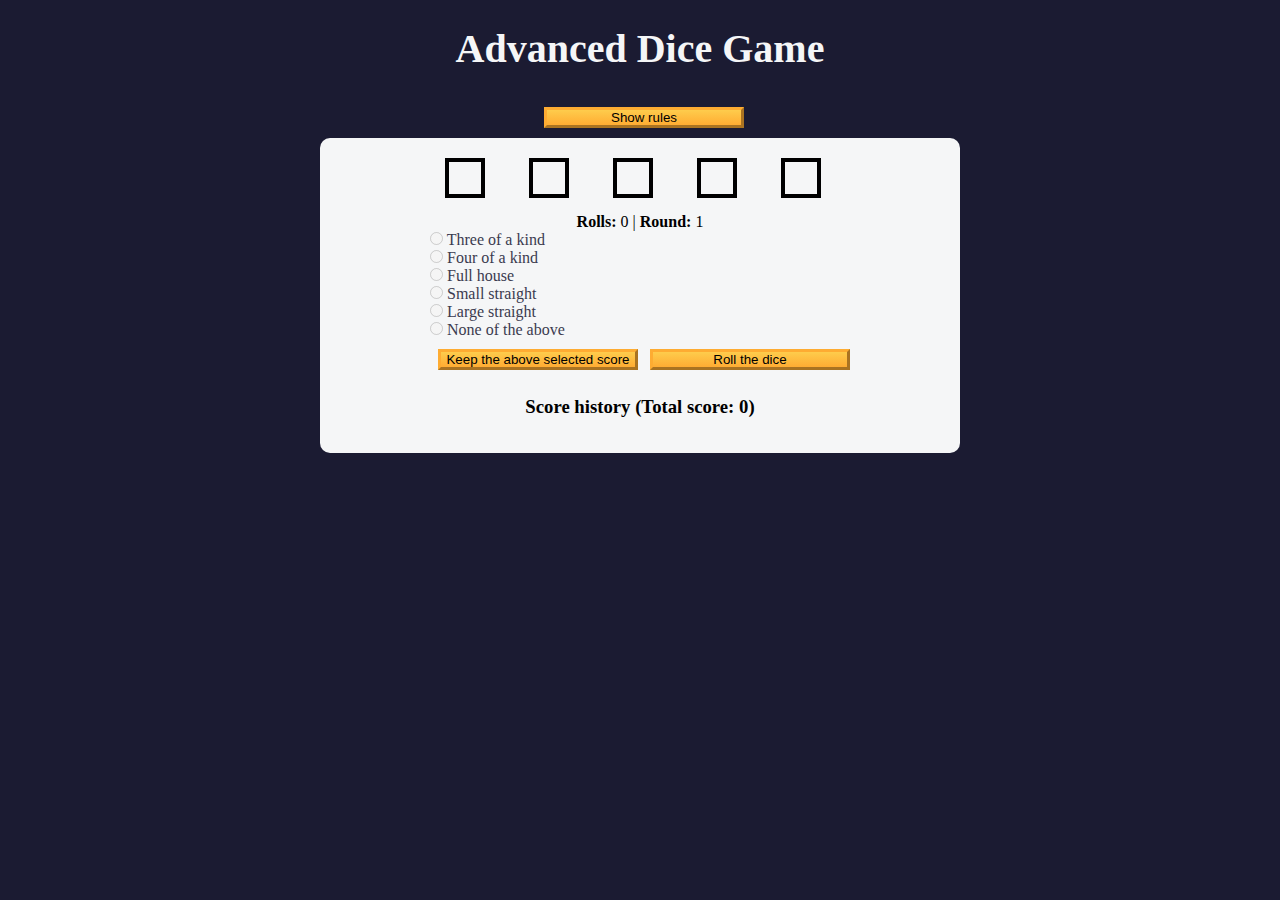
<file: algorithmic-thinking-by-building-a-dice-game/index.html>
<!DOCTYPE html>
<html lang="en">

<head>
  <meta charset="utf-8" />
  <meta name="viewport" content="width=device-width, initial-scale=1.0" />
  <title>Advanced Dice Game</title>
  <link rel="stylesheet" href="styles.css" />
</head>

<body>
  <header>
    <h1>Advanced Dice Game</h1>
    <button class="btn" id="rules-btn" type="button">Show rules</button>
    <div class="rules-container">
      <h2>Rules</h2>
      <ul>
        <li>There are total of six rounds</li>
        <li>You can only roll the dice three times per round</li>
        <li>To start the game, roll the dice</li>
        <li>
          Then, choose from one of the selected scores or roll the dice again
        </li>
        <li>
          If you choose a selected score, then you will move to the next round
        </li>
        <li>
          If you decline to choose a selected score, then you can roll the
          dice again two more times
        </li>
      </ul>
      <h2 class="points">Points</h2>
      <ul>
        <li>Three of a kind: Sum of all five dice</li>
        <li>Four of a kind: Sum of all five dice</li>
        <li>Full house: Three of a kind and a pair - 25 points</li>
        <li>
          Small straight: Four of the dice have consecutive values - 30 points
        </li>
        <li>
          Large straight: All five dice have consecutive values - 40 points
        </li>
      </ul>
    </div>
  </header>

  <main>
    <form id="game">
      <div id="dice">
        <div class="die"></div>
        <div class="die"></div>
        <div class="die"></div>
        <div class="die"></div>
        <div class="die"></div>
      </div>

      <p class="rounds-text">
        <strong>Rolls:</strong> <span id="current-round-rolls">0</span> |
        <strong>Round:</strong> <span id="current-round">1</span>
      </p>

      <div id="score-options">
        <div>
          <input type="radio" name="score-options" id="three-of-a-kind" value="three-of-a-kind" disabled />
          <label for="three-of-a-kind">Three of a kind<span></span></label>
        </div>
        <div>
          <input type="radio" name="score-options" id="four-of-a-kind" value="four-of-a-kind" disabled />
          <label for="four-of-a-kind">Four of a kind<span></span></label>
        </div>
        <div>
          <input type="radio" name="score-options" id="full-house" value="full-house" disabled />
          <label for="full-house">Full house<span></span></label>
        </div>
        <div>
          <input type="radio" name="score-options" id="small-straight" value="small-straight" disabled />
          <label for="small-straight">Small straight<span></span></label>
        </div>
        <div>
          <input type="radio" name="score-options" id="large-straight" value="large-straight" disabled />
          <label for="large-straight">Large straight<span></span></label>
        </div>

        <div>
          <input type="radio" name="score-options" id="none" value="none" disabled />
          <label for="none">None of the above<span></span></label>
        </div>
      </div>

      <button class="btn" id="keep-score-btn" type="button">
        Keep the above selected score
      </button>
      <button class="btn" id="roll-dice-btn" type="button">
        Roll the dice
      </button>
    </form>

    <div id="scores">
      <h3>Score history (Total score: <span id="total-score">0</span>)</h3>
      <ol id="score-history"></ol>
    </div>
  </main>
  <script src="./script.js"></script>
</body>

</html>
</file>
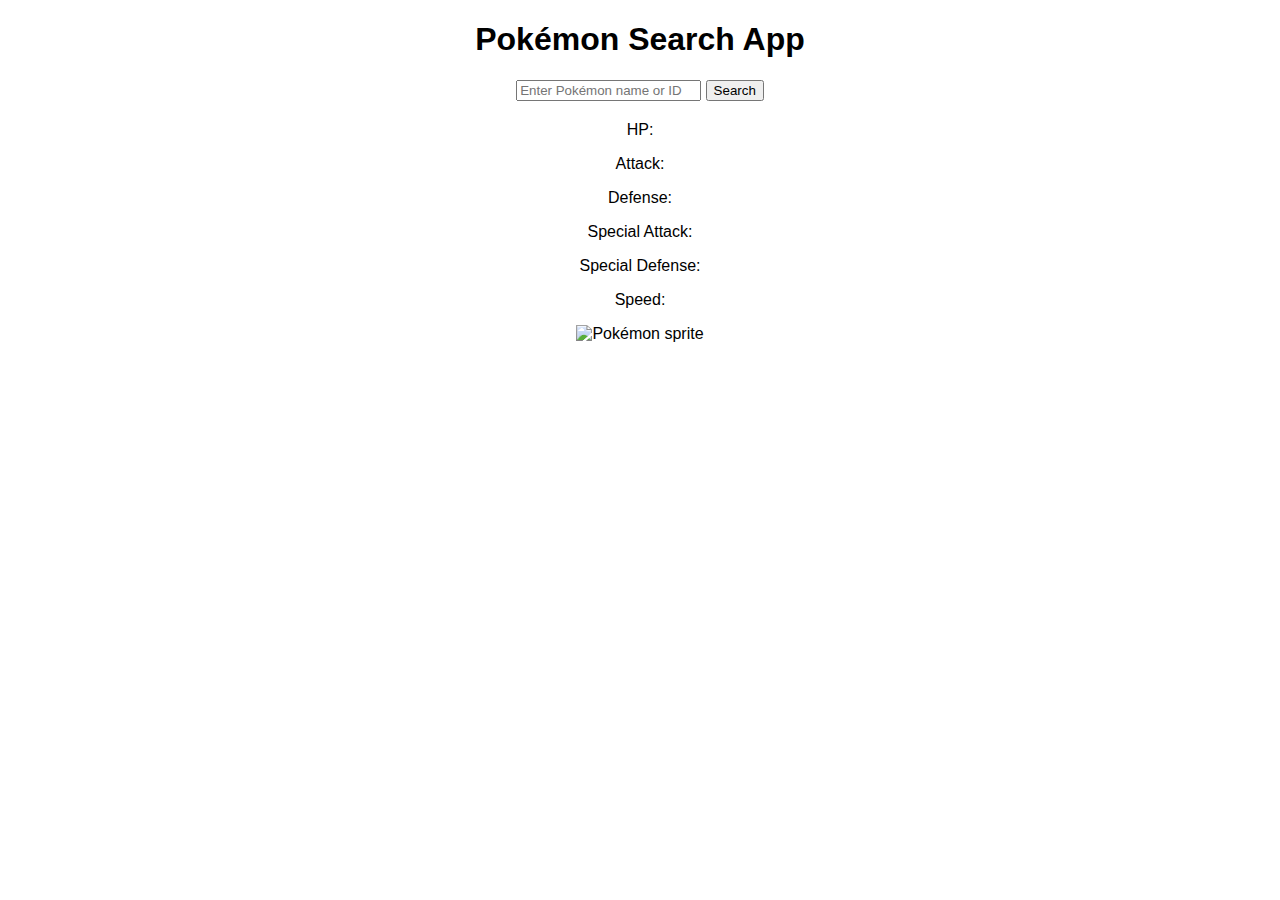
<file: build-a-pokemon-search-app/index.html>
<!DOCTYPE html>
<html lang="en">
<head>
  <meta charset="UTF-8">
  <meta name="viewport" content="width=device-width, initial-scale=1.0">
  <title>Pokémon Search App</title>
  <link rel="stylesheet" href="./styles.css">
</head>
<body>
  <h1>Pokémon Search App</h1>
  <input type="text" id="search-input" placeholder="Enter Pokémon name or ID" required />
  <button id="search-button">Search</button>
  <div id="pokemon-details">
    <h2 id="pokemon-name"></h2>
    <p id="pokemon-id"></p>
    <p id="weight"></p>
    <p id="height"></p>
    <div id="types"></div>
    <p>HP: <span id="hp"></span></p>
    <p>Attack: <span id="attack"></span></p>
    <p>Defense: <span id="defense"></span></p>
    <p>Special Attack: <span id="special-attack"></span></p>
    <p>Special Defense: <span id="special-defense"></span></p>
    <p>Speed: <span id="speed"></span></p>
    <img id="sprite" alt="Pokémon sprite" />
  </div>
  <script src="script.js"></script>
</body>
</html>
</file>
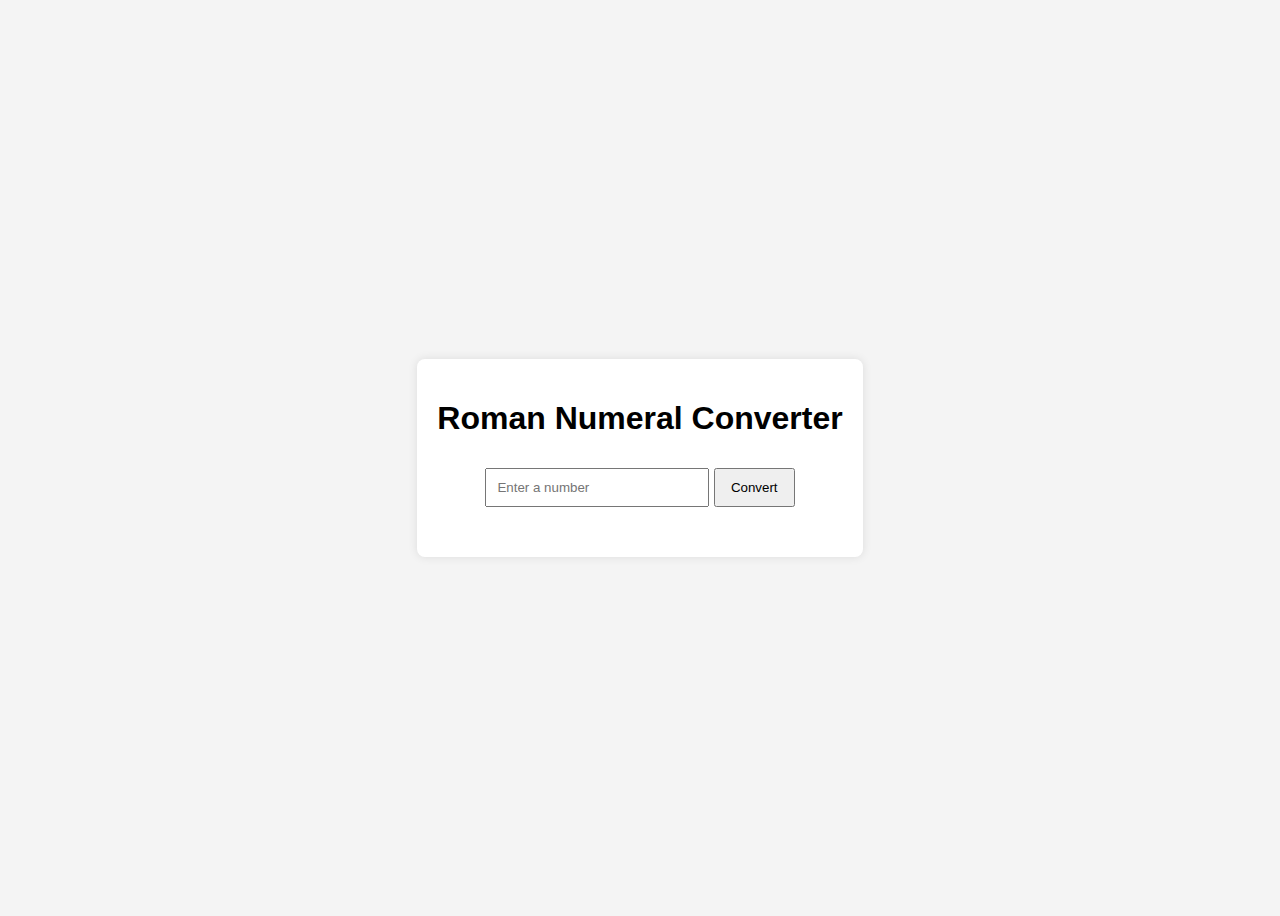
<file: build-a-roman-numeral-converter/index.html>
<!DOCTYPE html>
<html lang="en">
<head>
    <meta charset="UTF-8">
    <meta name="viewport" content="width=device-width, initial-scale=1.0">
    <title>Roman Numeral Converter</title>
    <link rel="stylesheet" href="styles.css">
</head>
<body>
    <div class="container">
        <h1>Roman Numeral Converter</h1>
        <input type="number" id="number" placeholder="Enter a number" />
        <button id="convert-btn">Convert</button>
        <div id="output"></div>
    </div>
    <script src="script.js"></script>
</body>
</html>
</file>
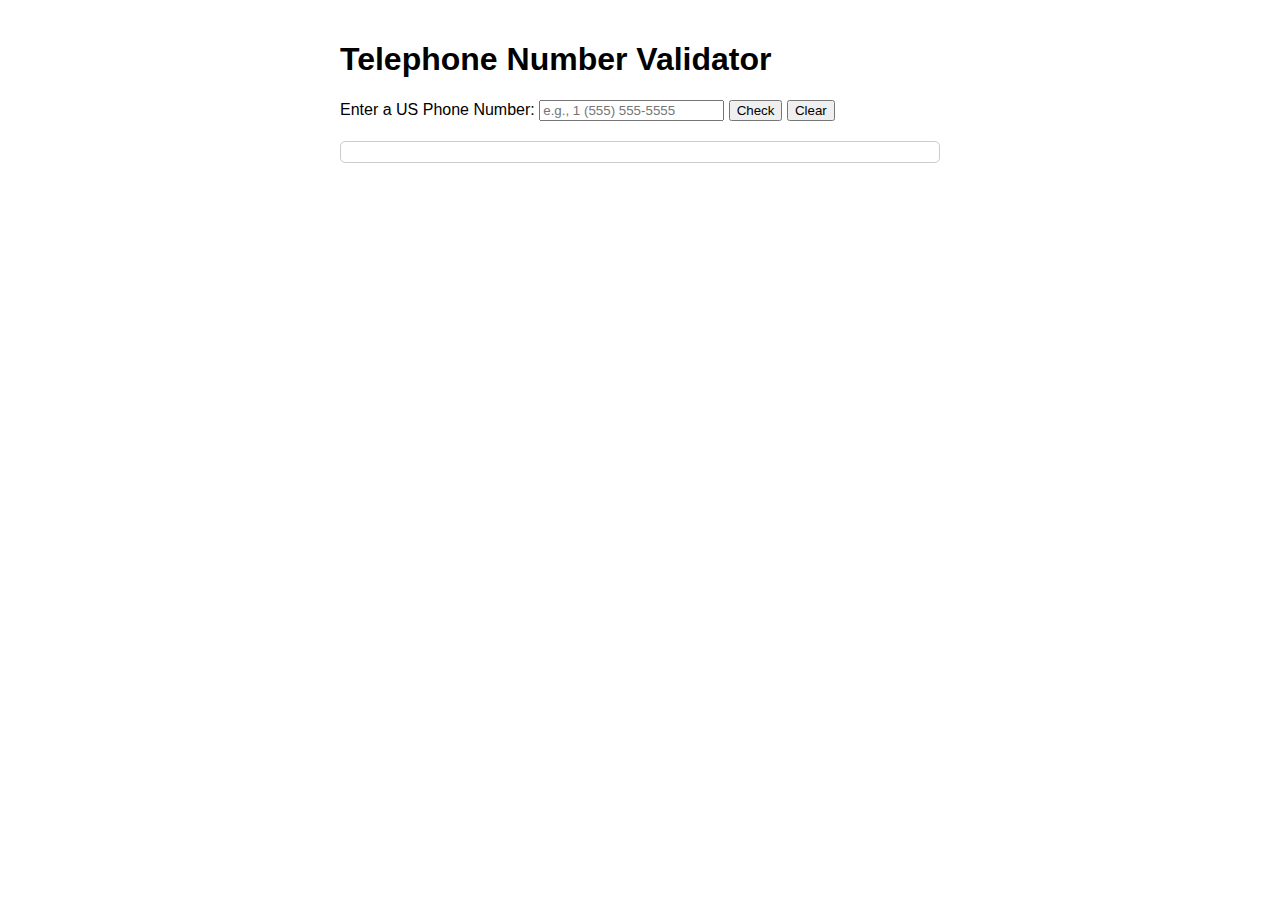
<file: build-a-telephone-number-validator/index.html>
<!DOCTYPE html>
<html lang="en">
<head>
    <meta charset="UTF-8">
    <meta name="viewport" content="width=device-width, initial-scale=1.0">
    <title>Telephone Number Validator</title>
    <link rel="stylesheet" href="./styles.css">
</head>
<body>
    <h1>Telephone Number Validator</h1>
    <label for="user-input">Enter a US Phone Number:</label>
    <input type="text" id="user-input" placeholder="e.g., 1 (555) 555-5555">
    <button id="check-btn">Check</button>
    <button id="clear-btn">Clear</button>
    <div id="results-div"></div>
    <script src="script.js"></script>
</body>
</html>
</file>
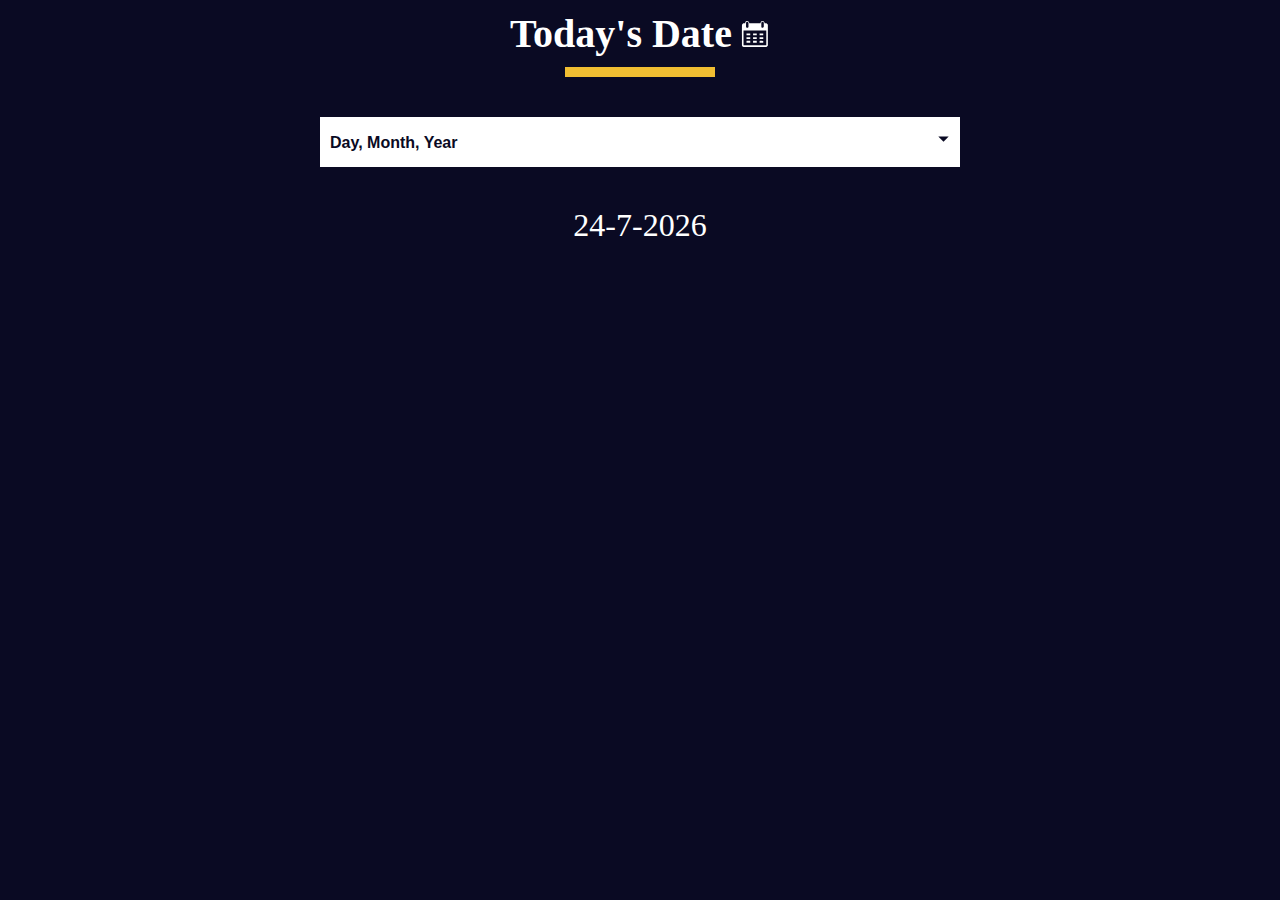
<file: building-a-date-formatter/index.html>
<!DOCTYPE html>
<html lang="en">
  <head>
    <meta charset="UTF-8" />
    <meta http-equiv="X-UA-Compatible" content="IE=edge" />
    <meta name="viewport" content="width=device-width, initial-scale=1.0" />
    <title>Learn the Date Object by Building a Date Formatter</title>
    <link rel="stylesheet" href="./styles.css" />
  </head>
  <body>
    <main>
      <div class="title-container">
        <h1 class="title">Today's Date</h1>

        <svg
          class="date-svg"
          xmlns="http://www.w3.org/2000/svg"
          version="1.0"
          width="512.000000pt"
          height="512.000000pt"
          viewBox="0 0 512.000000 512.000000"
          preserveAspectRatio="xMidYMid meet"
        >
          <g
            transform="translate(0.000000,512.000000) scale(0.100000,-0.100000)"
            fill="#fff"
            stroke="none"
          >
            <path
              d="M1145 4777 c-71 -24 -120 -54 -164 -102 -59 -64 -83 -124 -89 -216 l-4 -77 -147 -3 c-142 -4 -149 -5 -213 -37 -81 -40 -149 -111 -177 -188 -21 -54 -21 -64 -21 -1789 0 -1725 0 -1735 21 -1789 28 -77 96 -148 177 -188 l67 -33 1950 0 1950 0 67 33 c74 36 133 96 170 170 l23 47 0 1760 0 1760 -23 47 c-37 74 -96 134 -169 170 -63 31 -71 32 -213 36 l-148 4 -4 77 c-8 133 -82 242 -200 297 -54 25 -75 29 -148 29 -94 -1 -151 -20 -220 -75 -75 -59 -130 -181 -130 -287 l0 -43 -954 0 -954 0 -7 74 c-12 137 -89 251 -201 303 -66 30 -179 39 -239 20z m209 -164 c23 -16 52 -49 66 -73 l25 -45 0 -365 0 -365 -28 -47 c-30 -52 -88 -92 -149 -103 -54 -10 -137 17 -175 57 -65 69 -64 60 -61 471 l3 373 27 41 c17 26 45 50 80 68 71 35 151 31 212 -12z m2594 11 c41 -20 59 -37 82 -78 l30 -51 0 -360 c0 -329 -2 -364 -19 -401 -36 -79 -137 -133 -222 -119 -57 10 -125 58 -151 107 -23 42 -23 50 -26 388 -3 377 -1 403 51 465 62 76 162 95 255 49z m537 -2717 l0 -1239 -24 -19 c-23 -19 -67 -19 -1916 -19 -1849 0 -1893 0 -1916 19 l-24 19 -3 1241 -2 1241 1942 -2 1943 -3 0 -1238z"
            />
            <path
              d="M1112 2493 l3 -158 318 -3 317 -2 0 160 0 160 -320 0 -321 0 3 -157z"
            />
            <path
              d="M2230 2490 l0 -160 315 0 315 0 0 160 0 160 -315 0 -315 0 0 -160z"
            />
            <path
              d="M3342 2493 l3 -158 310 0 310 0 3 158 3 157 -316 0 -316 0 3 -157z"
            />
            <path
              d="M1110 1855 l0 -155 320 0 320 0 0 155 0 155 -320 0 -320 0 0 -155z"
            />
            <path
              d="M2230 1855 l0 -155 315 0 315 0 0 155 0 155 -315 0 -315 0 0 -155z"
            />
            <path
              d="M3340 1855 l0 -155 315 0 315 0 0 155 0 155 -315 0 -315 0 0 -155z"
            />
            <path
              d="M1117 1383 c-4 -3 -7 -78 -7 -165 l0 -158 320 0 320 0 0 165 0 165 -313 0 c-173 0 -317 -3 -320 -7z"
            />
            <path
              d="M2230 1225 l0 -165 315 0 315 0 0 165 0 165 -315 0 -315 0 0 -165z"
            />
            <path
              d="M3347 1383 c-4 -3 -7 -78 -7 -165 l0 -158 315 0 315 0 -2 163 -3 162 -306 3 c-168 1 -308 -1 -312 -5z"
            />
          </g>
        </svg>
      </div>
      <div class="divider"></div>

      <div class="dropdown-container">
        <select name="date-options" id="date-options">
          <option value="dd-mm-yyyy">Day, Month, Year</option>
          <option value="yyyy-mm-dd">Year, Month, Day</option>
          <option value="mm-dd-yyyy-h-mm">
            Month, Day, Year, Hours, Minutes
          </option>
        </select>
        <div class="select-icon">
          <svg
            class="icon"
            xmlns="http://www.w3.org/2000/svg"
            width="25"
            height="35"
            viewBox="0 0 24 24"
          >
            <rect x="0" fill="none" width="24" height="24" />

            <g>
              <path d="M7 10l5 5 5-5" />
            </g>
          </svg>
        </div>
      </div>

      <p id="current-date"></p>
    </main>

    <script src="./script.js"></script>
  </body>
</html>
</file>
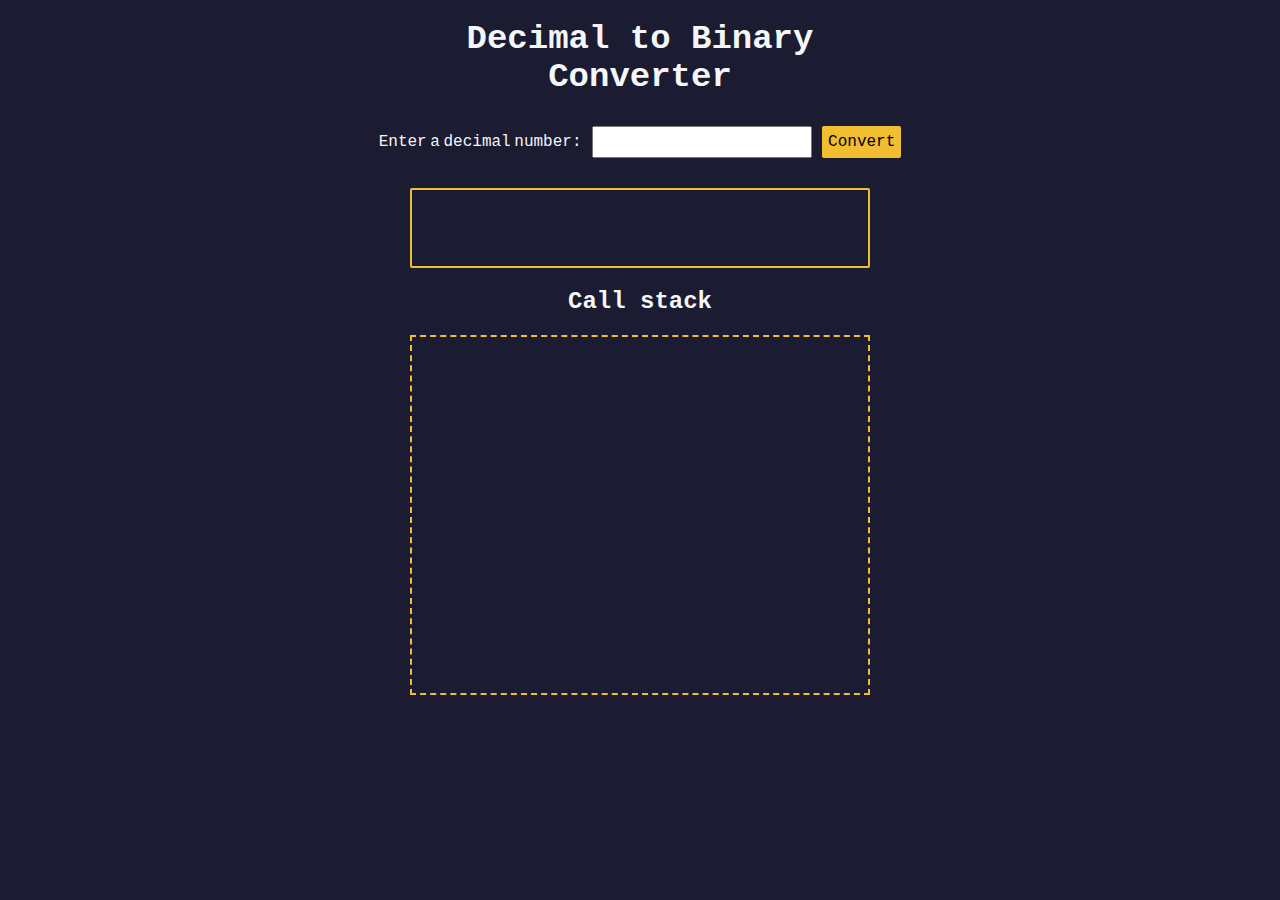
<file: building-a-decimal-to-binary-converter/index.html>
<!DOCTYPE html>
<html lang="en">
  <head>
    <meta charset="UTF-8" />
    <meta http-equiv="X-UA-Compatible" content="IE=edge" />
    <meta name="viewport" content="width=device-width, initial-scale=1.0" />
    <title>Decimal to Binary Converter</title>
    <link rel="stylesheet" href="styles.css" />
  </head>
  <body>
    <h1>
      Decimal to Binary <br />
      Converter
    </h1>
    <section class="input-container">
      <label for="number-input">Enter a decimal number:</label>
      <input
        value=""
        type="number"
        name="decimal number input"
        id="number-input"
        class="number-input"
      />
      <button class="convert-btn" id="convert-btn">Convert</button>
    </section>
    <section class="output-container">
      <output id="result" for="number-input"></output>
      <h2>Call stack</h2>
      <div id="animation-container"></div>
    </section>
    <script src="script.js"></script>
  </body>
</html>
</file>
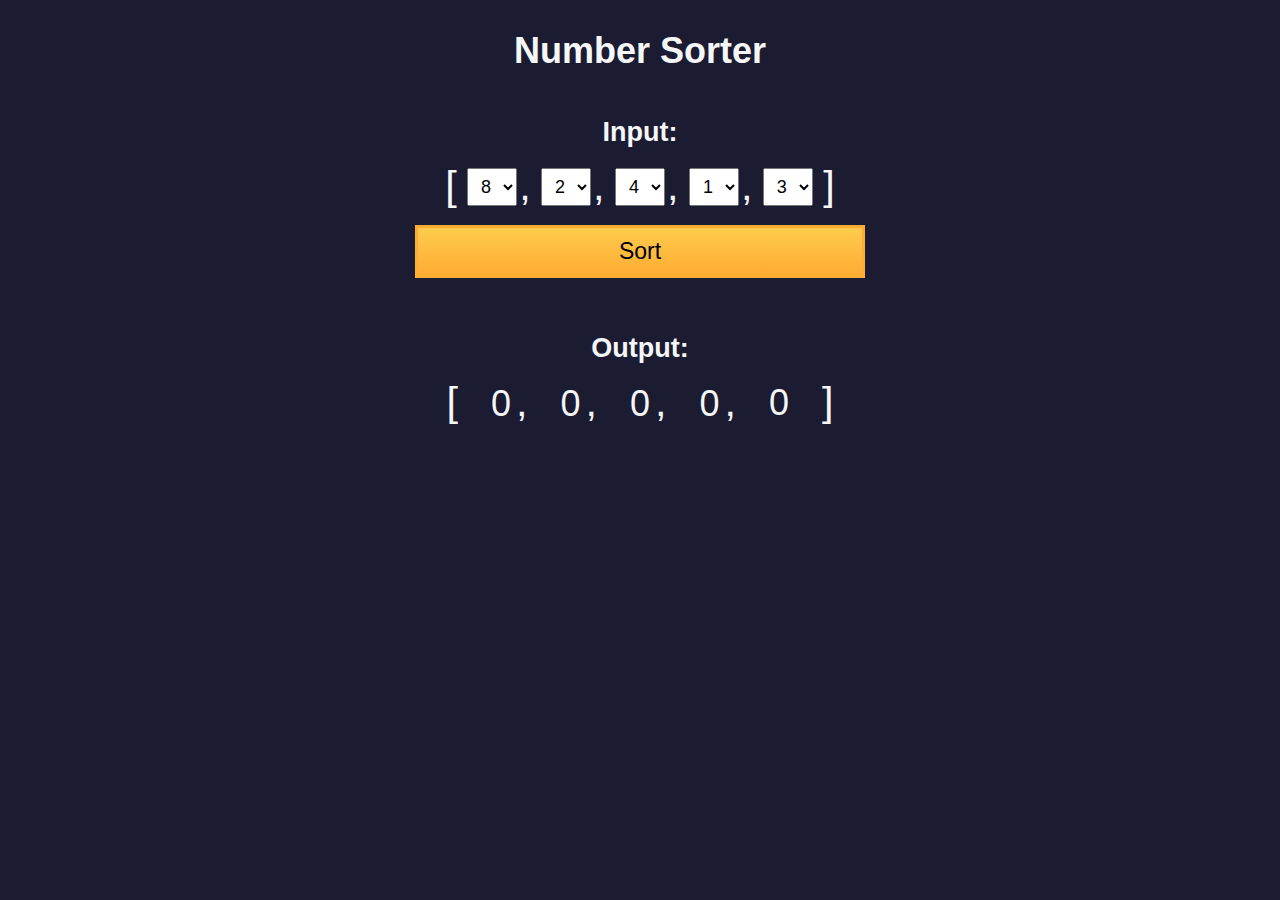
<file: building-a-number-sorter/index.html>
<!DOCTYPE html>
<html>
  <head>
    <meta charset="UTF-8" />
    <meta name="viewport" content="width=device-width, initial-scale=1.0" />
    <link rel="stylesheet" type="text/css" href="./styles.css" />
    <title>Number Sorter</title>
  </head>
  <body>
    <main>
      <h1>Number Sorter</h1>
      <form id="form" class="form">
        <h2>Input:</h2>
        <fieldset>
          <span class="bracket">[</span>
          <div>
            <select
              name="values"
              class="values-dropdown"
              aria-label="first number"
            >
              <option value="0">0</option>
              <option value="1">1</option>
              <option value="2">2</option>
              <option value="3">3</option>
              <option value="4">4</option>
              <option value="5">5</option>
              <option value="6">6</option>
              <option value="7">7</option>
              <option value="8" selected>8</option>
              <option value="9">9</option>
            </select>
            <span class="comma">,</span>
          </div>
          <div>
            <select
              name="values"
              class="values-dropdown"
              aria-label="second number"
            >
              <option value="0">0</option>
              <option value="1">1</option>
              <option value="2" selected>2</option>
              <option value="3">3</option>
              <option value="4">4</option>
              <option value="5">5</option>
              <option value="6">6</option>
              <option value="7">7</option>
              <option value="8">8</option>
              <option value="9">9</option>
            </select>
            <span class="comma">,</span>
          </div>
          <div>
            <select
              name="values"
              class="values-dropdown"
              aria-label="third number"
            >
              <option value="0">0</option>
              <option value="1">1</option>
              <option value="2">2</option>
              <option value="3">3</option>
              <option value="4" selected>4</option>
              <option value="5">5</option>
              <option value="6">6</option>
              <option value="7">7</option>
              <option value="8">8</option>
              <option value="9">9</option>
            </select>
            <span class="comma">,</span>
          </div>
          <div>
            <select
              name="values"
              class="values-dropdown"
              aria-label="fourth number"
            >
              <option value="0">0</option>
              <option value="1" selected>1</option>
              <option value="2">2</option>
              <option value="3">3</option>
              <option value="4">4</option>
              <option value="5">5</option>
              <option value="6">6</option>
              <option value="7">7</option>
              <option value="8">8</option>
              <option value="9">9</option>
            </select>
            <span class="comma">,</span>
          </div>
          <div>
            <select
              name="values"
              class="values-dropdown"
              aria-label="fifth number"
            >
              <option value="0">0</option>
              <option value="1">1</option>
              <option value="2">2</option>
              <option value="3" selected>3</option>
              <option value="4">4</option>
              <option value="5">5</option>
              <option value="6">6</option>
              <option value="7">7</option>
              <option value="8">8</option>
              <option value="9">9</option>
            </select>
          </div>
          <span class="bracket">]</span>
        </fieldset>
        <button id="sort">Sort</button>
      </form>
      <div class="output-container">
        <h2>Output:</h2>
        <div class="output-array">
          <span class="bracket">[</span>
          <div>
            <span class="output-value" id="output-value-0">0</span>
            <span class="comma">,</span>
          </div>
          <div>
            <span class="output-value" id="output-value-1">0</span>
            <span class="comma">,</span>
          </div>
          <div>
            <span class="output-value" id="output-value-2">0</span>
            <span class="comma">,</span>
          </div>
          <div>
            <span class="output-value" id="output-value-3">0</span>
            <span class="comma">,</span>
          </div>
          <div>
            <span class="output-value" id="output-value-4">0</span>
          </div>
            <span class="bracket">]</span>
        </div>
      </div>
    </main>
    <script src="./script.js"></script>
  </body>
</html>
</file>
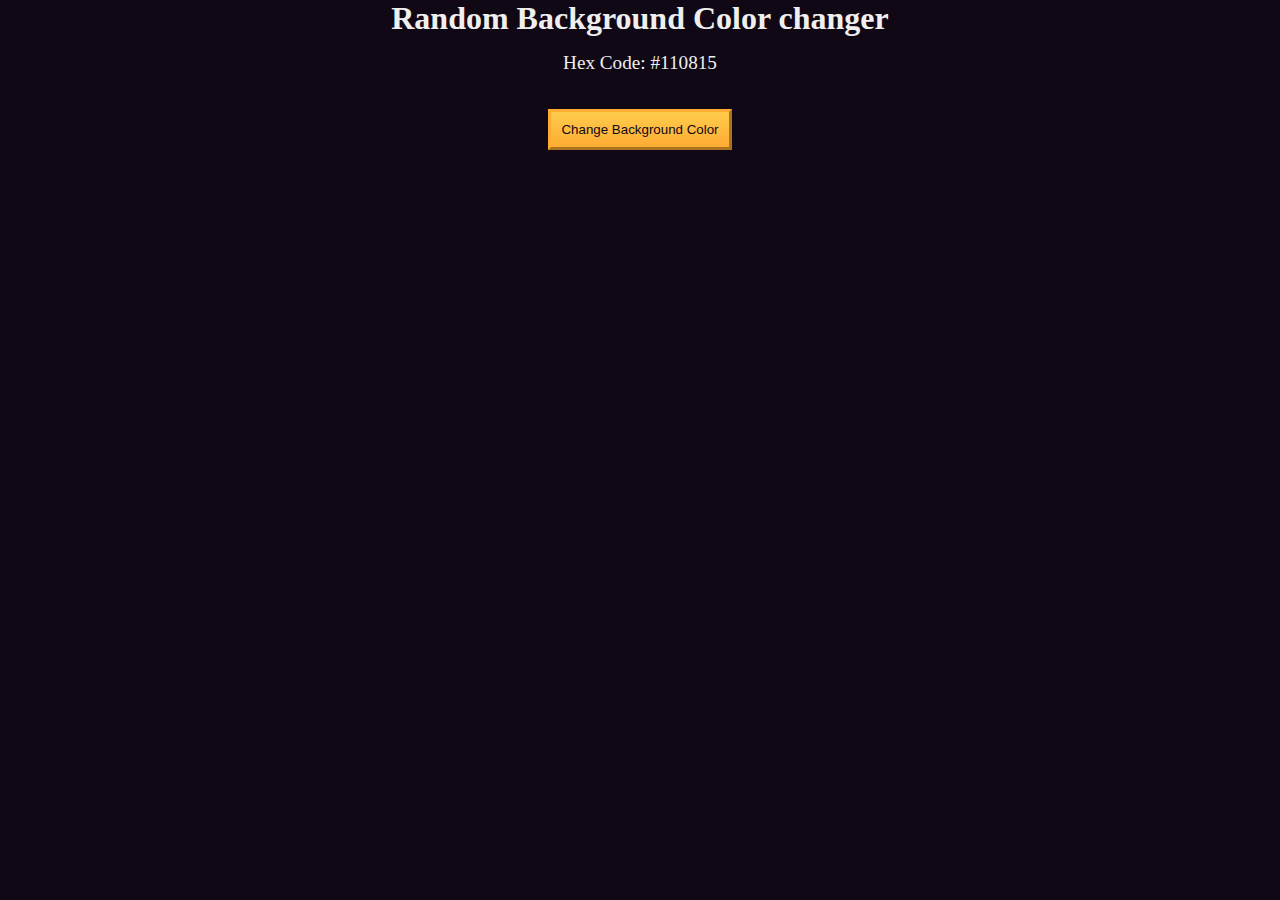
<file: building-a-random-color-changer/index.html>
<!DOCTYPE html>
<html lang="en">
  <head>
    <meta charset="UTF-8" />
    <meta name="viewport" content="width=device-width, initial-scale=1.0" />
    <title>Build a random background color changer</title>
    <link rel="stylesheet" href="./styles.css" />
  </head>
  <body>
    <h1>Random Background Color changer</h1>

    <main>
      <section class="bg-information-container">
        <p>Hex Code: <span id="bg-hex-code">#110815</span></p>
      </section>

      <button class="btn" id="btn">Change Background Color</button>
    </main>
    <script src="./script.js"></script>
  </body>
</html>
</file>
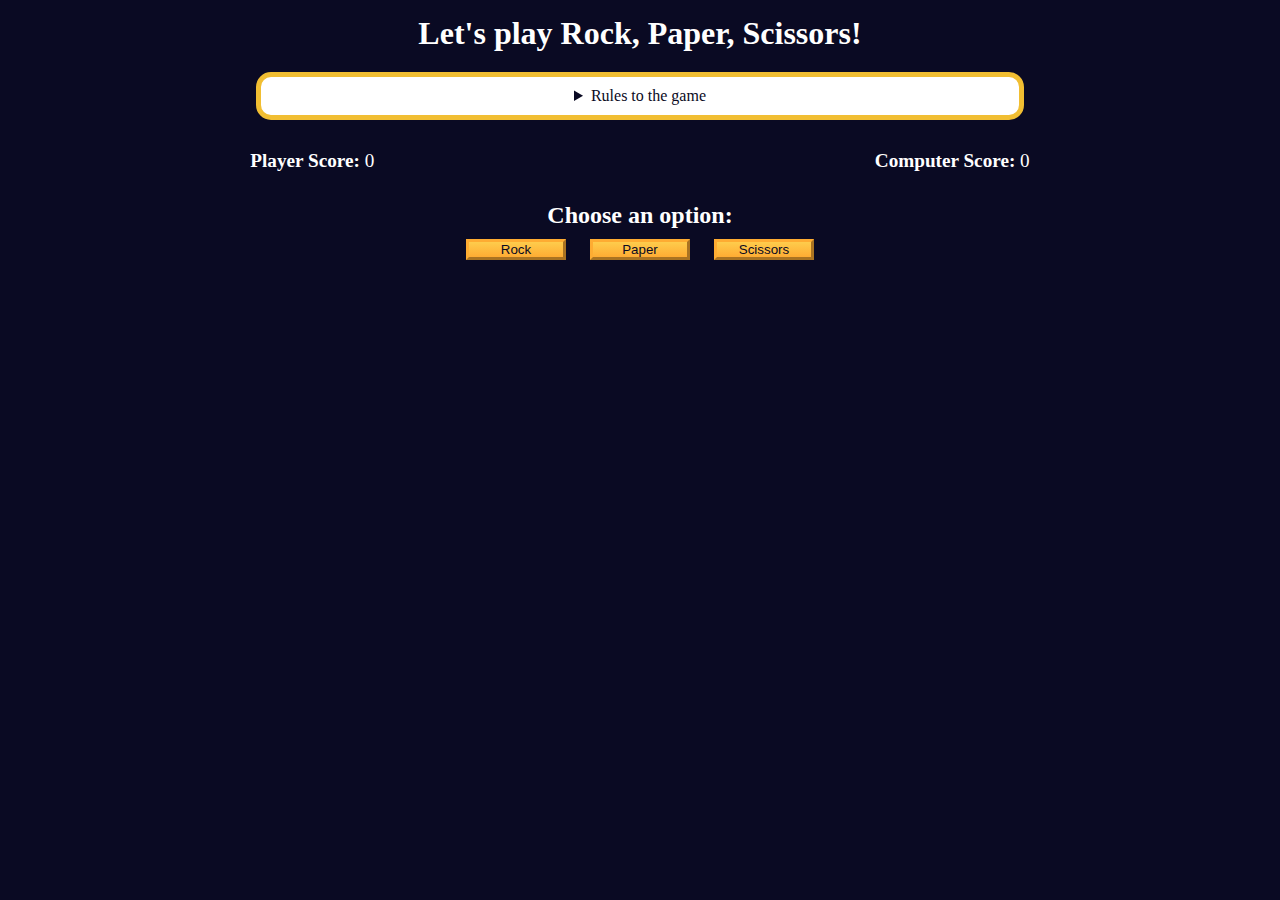
<file: building-a-rock-paper-scissors-game/index.html>
<!DOCTYPE html>
<html lang="en">
  <head>
    <meta charset="UTF-8" />
    <meta name="viewport" content="width=device-width, initial-scale=1.0" />
    <title>Rock, Paper, Scissors game</title>
    <link rel="stylesheet" href="./styles.css" />
  </head>
  <body>
    <h1>Let's play Rock, Paper, Scissors!</h1>
    <main>
      <details class="rules-container">
        <summary>Rules to the game</summary>

        <p>You will be playing against the computer.</p>
        <p>You can choose between Rock, Paper, and Scissors.</p>
        <p>The first one to three points wins.</p>

        <p>Here are the rules to getting a point in the game:</p>
        <ul>
          <li>Rock beats Scissors</li>
          <li>Scissors beats Paper</li>
          <li>Paper beats Rock</li>
        </ul>
        <p>
          If the player and computer choose the same option (Ex. Paper and
          Paper), then no one gets the point.
        </p>
      </details>

      <div class="score-container">
        <strong
          >Player Score: <span class="score" id="player-score">0</span></strong
        >
        <strong
          >Computer Score:
          <span class="score" id="computer-score">0</span></strong
        >
      </div>

      <section class="options-container">
        <h2>Choose an option:</h2>
        <div class="btn-container">
          <button id="rock-btn" class="btn">Rock</button>
          <button id="paper-btn" class="btn">Paper</button>
          <button id="scissors-btn" class="btn">Scissors</button>
        </div>
      </section>

      <div class="results-container">
        <p id="results-msg"></p>
        <p id="winner-msg"></p>
        <button class="btn" id="reset-game-btn">Play again?</button>
      </div>
    </main>
    <script src="./script.js"></script>
  </body>
</html>
</file>
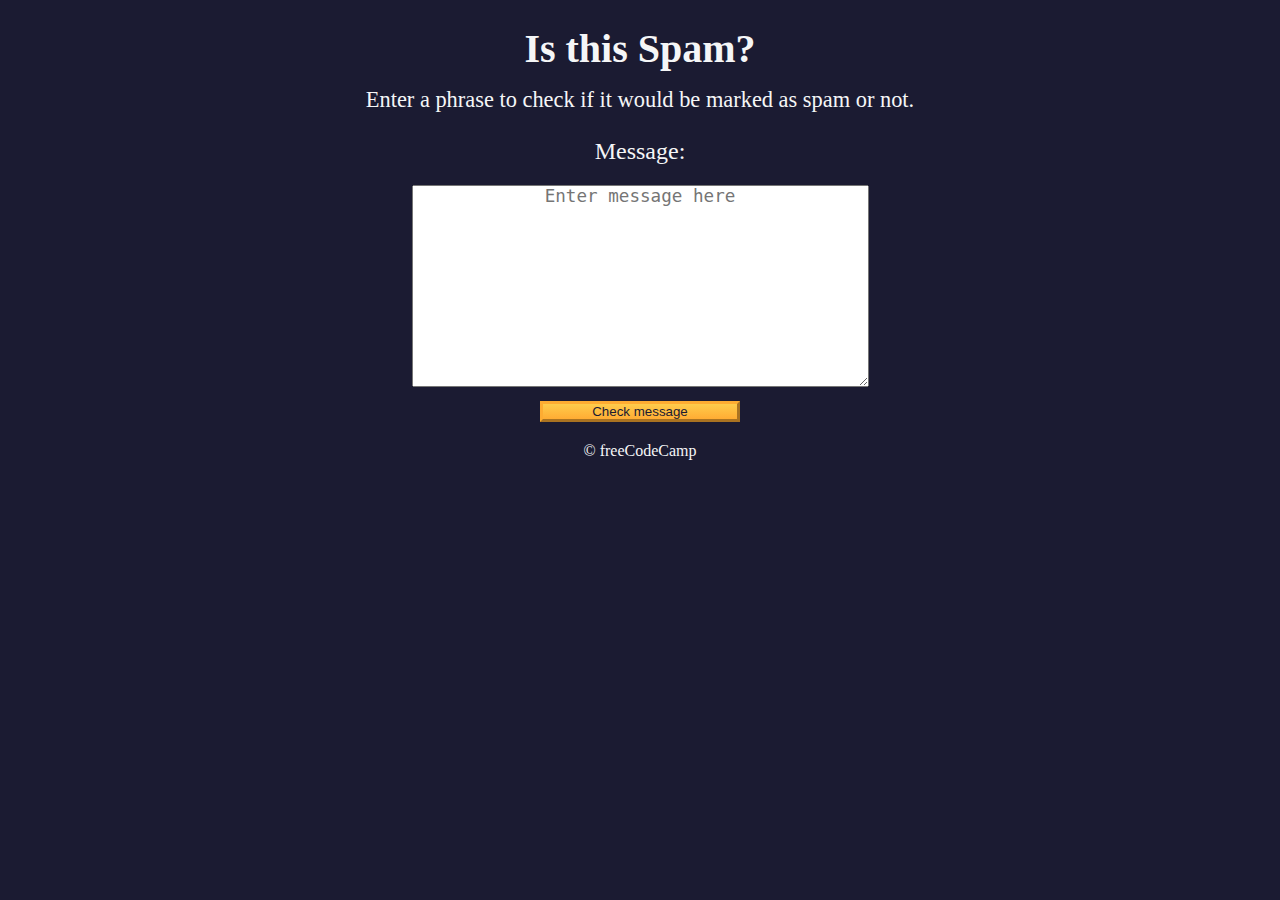
<file: building-a-spam-filter/index.html>
<!DOCTYPE html>
<html lang="en">
  <head>
    <meta charset="UTF-8" />
    <meta name="viewport" content="width=device-width" />
    <title>Learn Regular Expressions by Building a Spam Filter</title>
    <link rel="stylesheet" href="styles.css" />
  </head>

  <body>
    <header class="main-text">
      <h1 class="title">Is this Spam?</h1>
      <p class="description">
        Enter a phrase to check if it would be marked as spam or not.
      </p>
    </header>

    <main>
      <label class="message-label" for="message-input">Message: </label>
      <textarea
        placeholder="Enter message here"
        value=""
        type="text"
        name="message"
        id="message-input"
        rows="10"
        cols="40"
      ></textarea>
      <button class="btn" id="check-message-btn" type="button">
        Check message
      </button>
      <p id="result"></p>
    </main>

    <footer class="footer">&copy; freeCodeCamp</footer>
    <script src="./script.js"></script>
  </body>
</html>
</file>
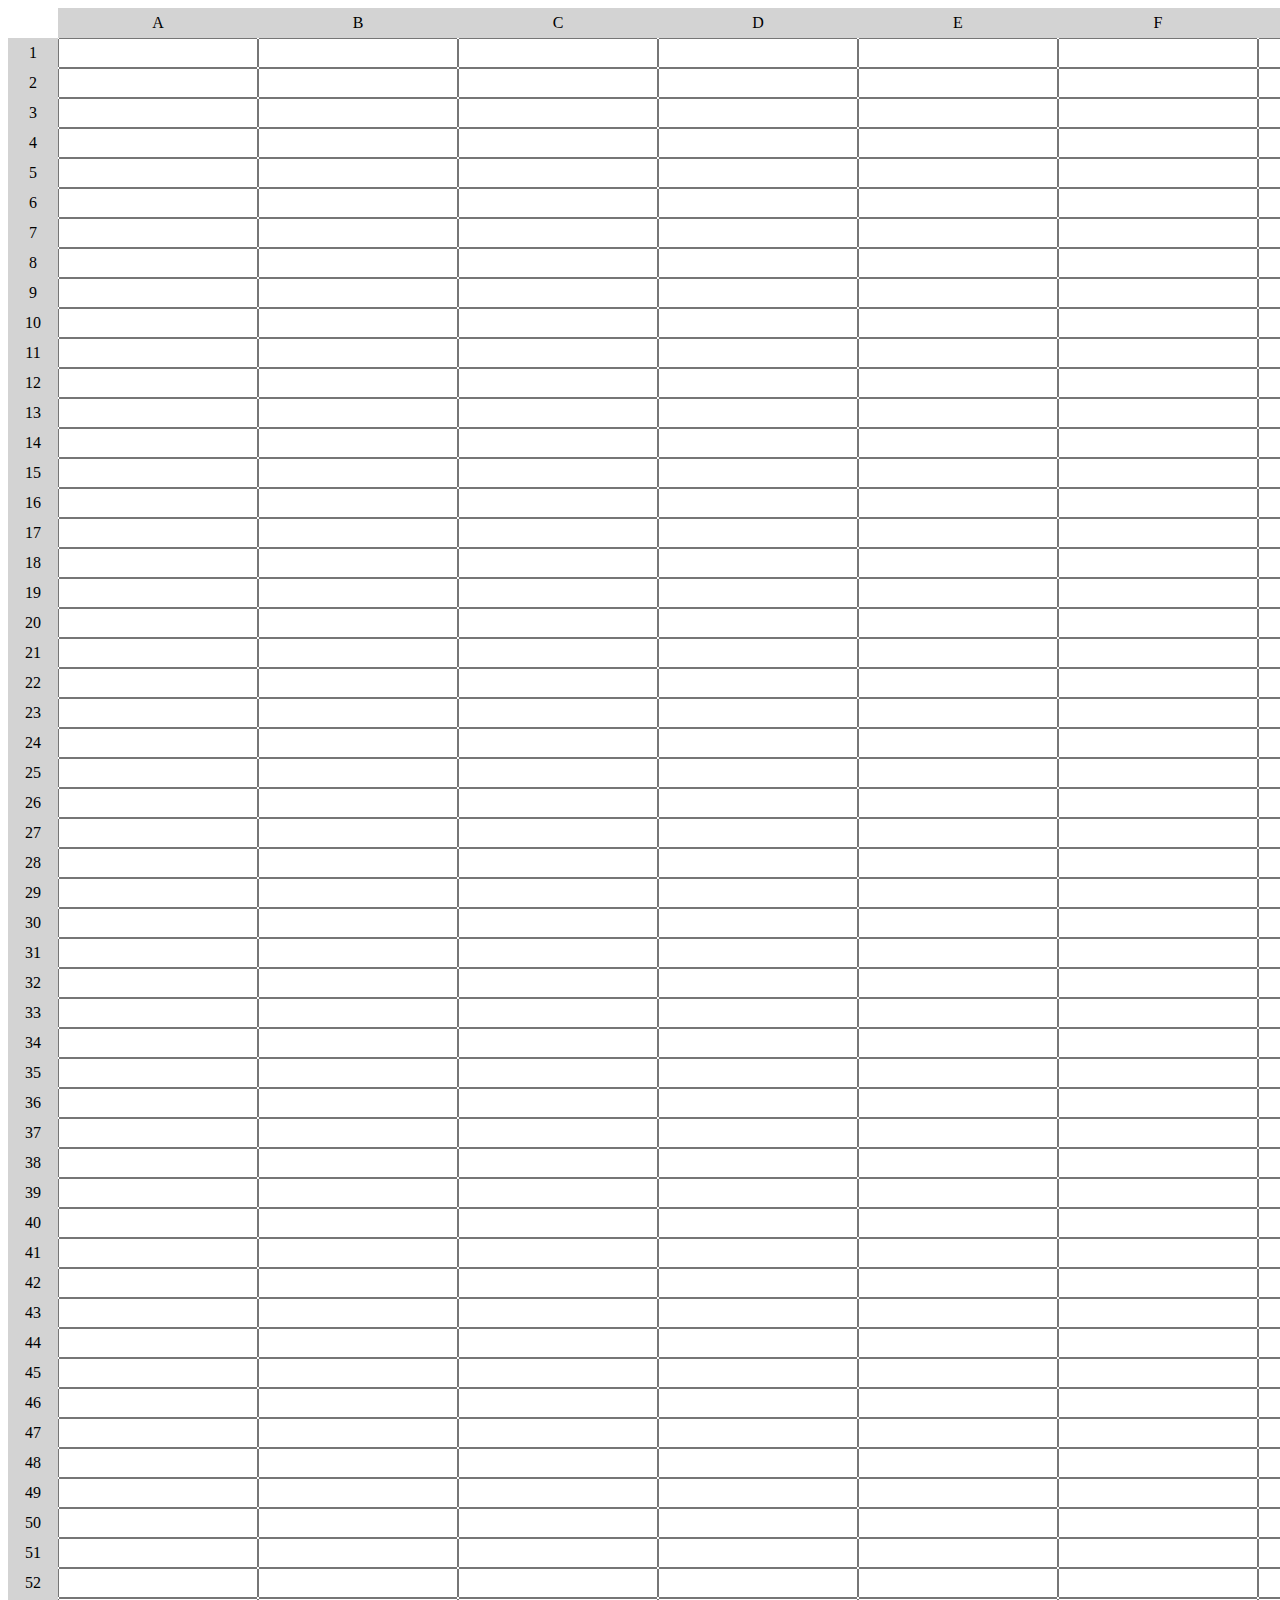
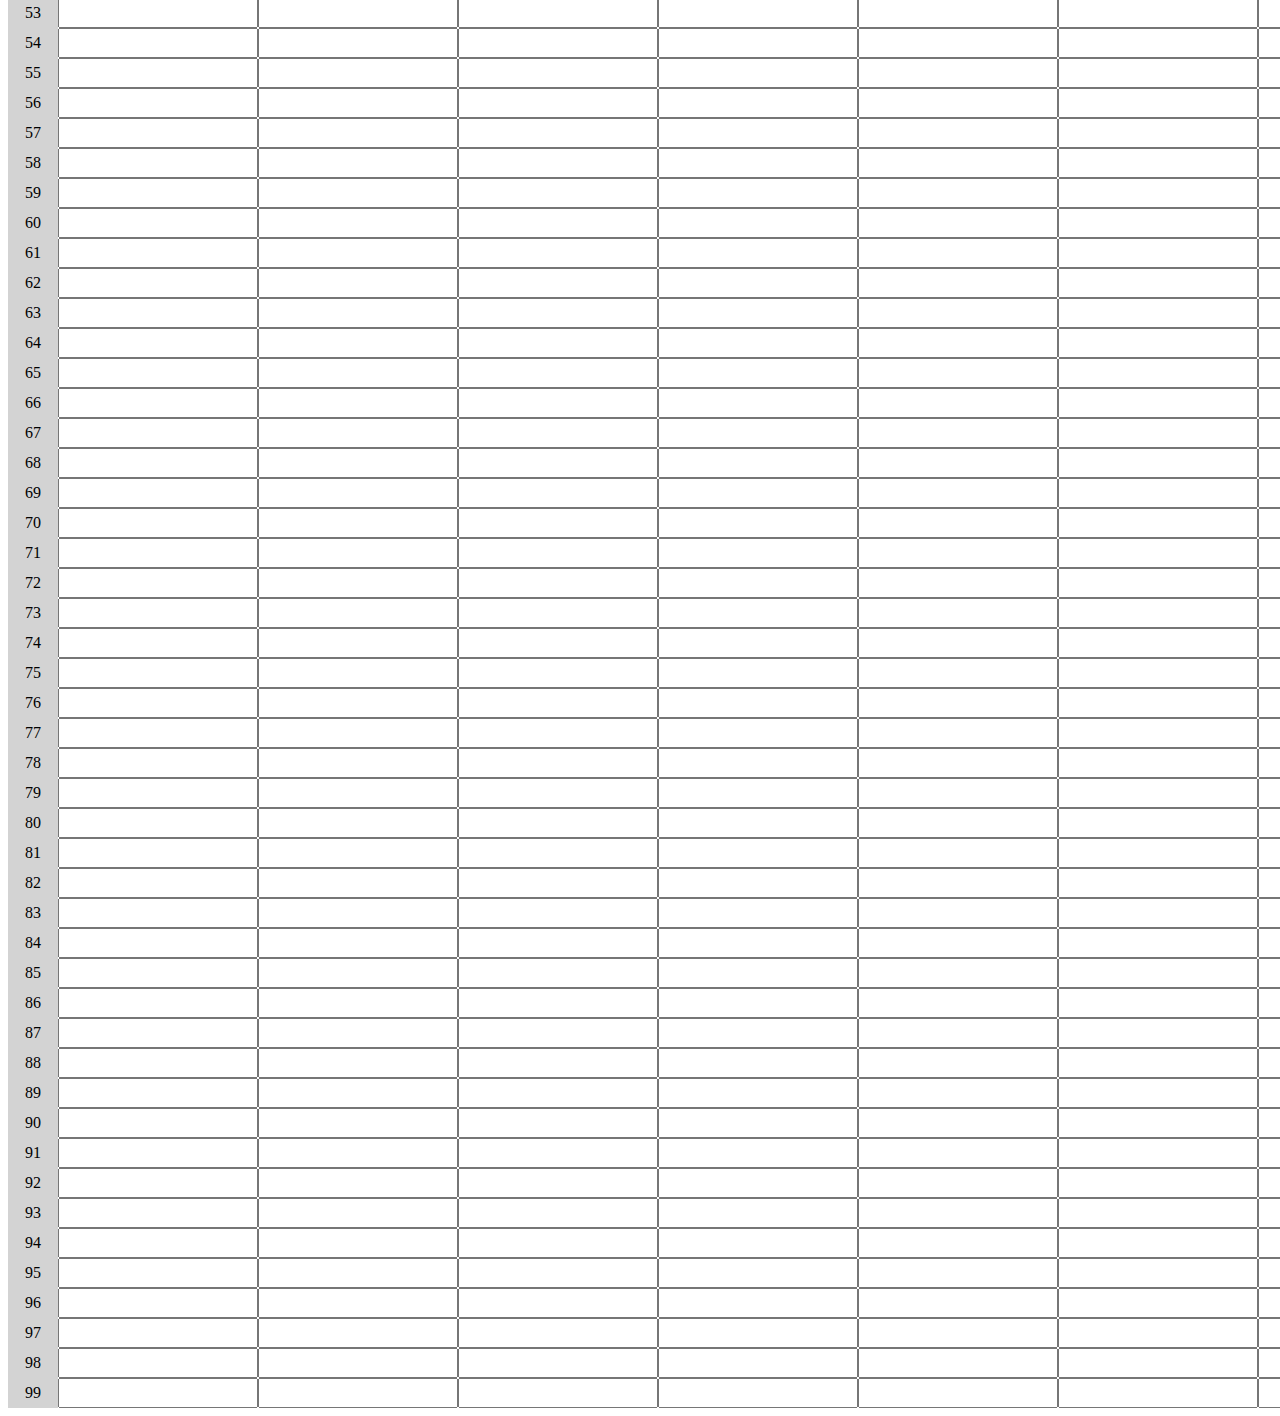
<file: building-a-spreadsheet/index.html>
<!DOCTYPE html>
<html lang="en">
  <head>
    <meta charset="utf-8" />
    <meta name="viewport" content="width=device-width, initial-scale=1" />
    <link rel="stylesheet" href="./styles.css" />
    <title>Functional Programming Spreadsheet</title>
  </head>
  <body>
    <div id="container">
      <div></div>
    </div>
    <script src="./script.js"></script>
  </body>
</html>
</file>
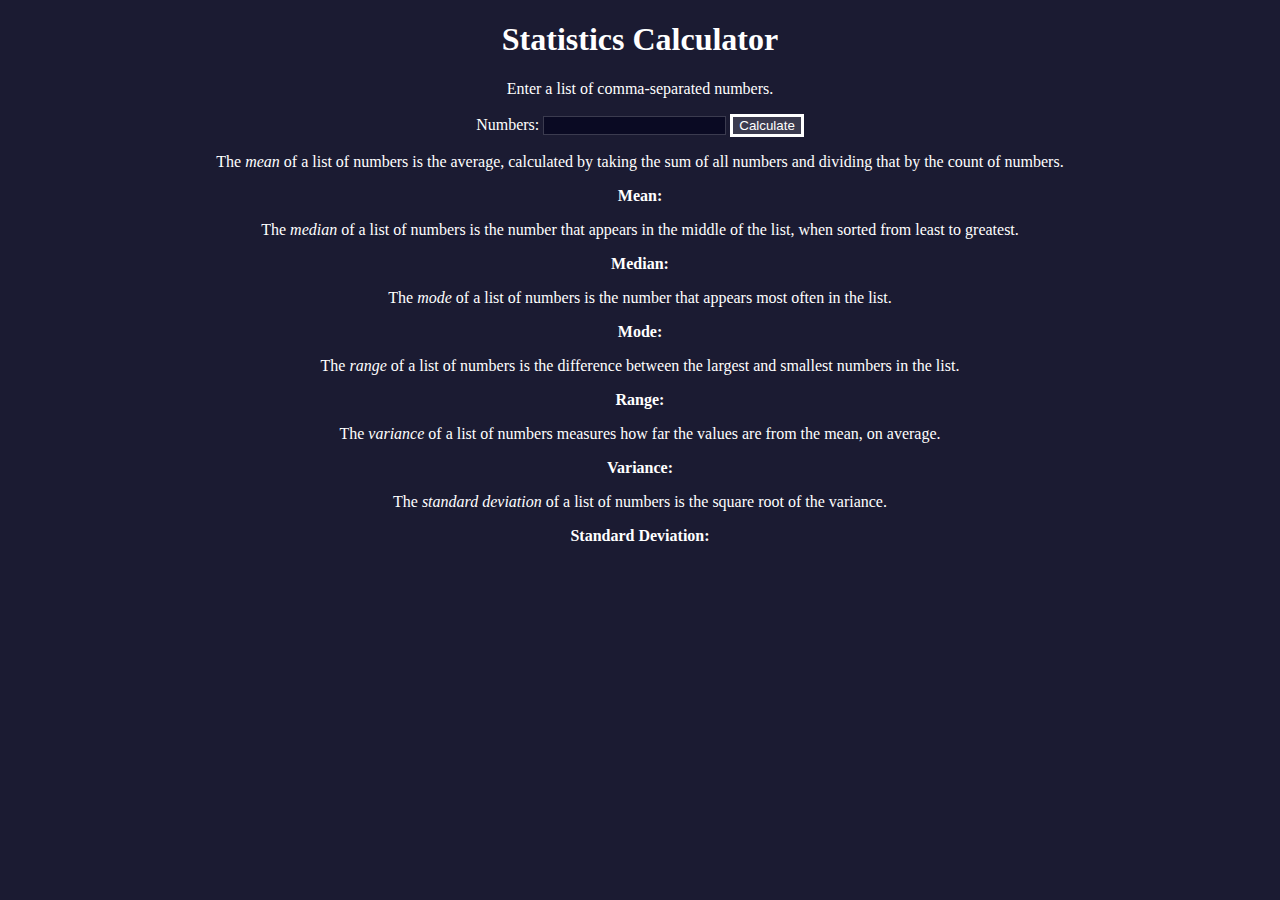
<file: building-a-statistics-calculator/index.html>
<!DOCTYPE html>
<html lang="en">
  <head>
    <meta charset="utf-8" />
    <meta name="viewport" content="width=device-width, initial-scale=1" />
    <link rel="stylesheet" href="./styles.css" />
    <script src="./script.js"></script>
    <title>Statistics Calculator</title>
  </head>
  <body>
    <h1>Statistics Calculator</h1>
    <p>Enter a list of comma-separated numbers.</p>
    <form onsubmit="calculate(); return false;">
      <label for="numbers">Numbers:</label>
      <input type="text" name="numbers" id="numbers" />
      <button type="submit">Calculate</button>
    </form>
    <div class="results">
      <p>
        The <dfn>mean</dfn> of a list of numbers is the average, calculated by
        taking the sum of all numbers and dividing that by the count of numbers.
      </p>
      <p class="bold">Mean: <span id="mean"></span></p>
      <p>
        The <dfn>median</dfn> of a list of numbers is the number that appears in
        the middle of the list, when sorted from least to greatest.
      </p>
      <p class="bold">Median: <span id="median"></span></p>
      <p>
        The <dfn>mode</dfn> of a list of numbers is the number that appears most
        often in the list.
      </p>
      <p class="bold">Mode: <span id="mode"></span></p>
      <p>
        The <dfn>range</dfn> of a list of numbers is the difference between the
        largest and smallest numbers in the list.
      </p>
      <p class="bold">Range: <span id="range"></span></p>
      <p>
        The <dfn>variance</dfn> of a list of numbers measures how far the values
        are from the mean, on average.
      </p>
      <p class="bold">Variance: <span id="variance"></span></p>
      <p>
        The <dfn>standard deviation</dfn> of a list of numbers is the square
        root of the variance.
      </p>
      <p class="bold">
        Standard Deviation: <span id="standardDeviation"></span>
      </p>
    </div>
  </body>
</html>
</file>
<file: algorithmic-thinking-by-building-a-dice-game/styles.css>
*,
*::before,
*::after {
  box-sizing: border-box;
  margin: 0;
  padding: 0;
}

:root {
  --dark-grey: #1b1b32;
  --light-grey: #f5f6f7;
  --black: #000;
  --white: #fff;
  --grey: #3b3b4f;
  --golden-yellow: #fecc4c;
  --yellow: #ffcc4c;
  --gold: #feac32;
  --orange: #ffac33;
  --dark-orange: #f89808;
}

body {
  background-color: var(--dark-grey);
}

header {
  color: var(--light-grey);
  text-align: center;
}

h1 {
  font-size: 2.5rem;
  margin: 25px 0;
}

.rules-container {
  display: none;
  background-color: var(--light-grey);
  color: var(--black);
  width: 50%;
  margin: 20px auto;
  height: 300px;
  border-radius: 10px;
  overflow-y: scroll;
}

.rules-container ul {
  list-style-type: none;
}

.points {
  margin-top: 15px;
}

main {
  background-color: var(--light-grey);
  padding: 20px;
  display: grid;
  grid-template-columns: repeat(auto-fit, minmax(500px, 1fr));
  gap: 1rem;
  margin: auto;
  justify-items: center;
  width: 50%;
  border-radius: 10px;
}

#dice {
  display: flex;
  justify-content: space-around;
  margin-bottom: 15px;
}

.die {
  width: 40px;
  height: 40px;
  text-align: center;
  margin-right: 15px;
  border: 4px solid var(--black);
  padding: 10px;
}

.rounds-text {
  text-align: center;
}

input[type="radio"]:disabled + label {
  color: var(--grey);
}

#score-history {
  margin-top: 15px;
  text-align: center;
  list-style-position: inside;
}

.btn {
  cursor: pointer;
  width: 200px;
  margin: 10px 0 10px 0.5rem;
  color: var(--black);
  background-color: var(--gold);
  background-image: linear-gradient(var(--golden-yellow), var(--orange));
  border-color: var(--gold);
  border-width: 3px;
}

.btn:hover:enabled {
  background-image: linear-gradient(var(--yellow), var(--dark-orange));
}

@media (max-width: 992px) {
  main {
    width: 100%;
  }
}

@media (max-width: 500px) {
  .btn {
    width: 120px;
  }
}
</file>
<file: build-a-pokemon-search-app/styles.css>
body {
    font-family: Arial, sans-serif;
    margin: 20px;
    text-align: center;
  }
  
  #pokemon-details {
    margin-top: 20px;
  }
  
  #sprite {
    width: 150px;
    height: 150px;
  }
</file>
<file: build-a-roman-numeral-converter/styles.css>
body {
    font-family: Arial, sans-serif;
    display: flex;
    justify-content: center;
    align-items: center;
    height: 100vh;
    background-color: #f4f4f4;
}

.container {
    text-align: center;
    background: white;
    padding: 20px;
    border-radius: 8px;
    box-shadow: 0 0 10px rgba(0, 0, 0, 0.1);
}

input {
    padding: 10px;
    margin: 10px 0;
    width: 200px;
}

button {
    padding: 10px 15px;
    cursor: pointer;
}

#output {
    margin-top: 20px;
    font-size: 1.5em;
    color: #333;
}
</file>
<file: build-a-telephone-number-validator/styles.css>
body {
    font-family: Arial, sans-serif;
    padding: 20px;
    max-width: 600px;
    margin: auto;
}

#results-div {
    margin-top: 20px;
    padding: 10px;
    border: 1px solid #ccc;
    border-radius: 5px;
}
</file>
<file: building-a-date-formatter/styles.css>
*,
*::before,
*::after {
  margin: 0;
  padding: 0;
  box-sizing: border-box;
}

:root {
  --dark-grey: #0a0a23;
  --white: #ffffff;
  --yellow: #f1be32;
}

body {
  color: var(--white);
  background-color: var(--dark-grey);
}

.title-container {
  margin: 10px 0;
  display: flex;
  align-items: center;
  justify-content: center;
  gap: 8px;
}

.title {
  font-size: 2.5rem;
}

.date-svg {
  width: 30px;
  height: 30px;
}

.divider {
  margin: auto;
  width: 150px;
  height: 10px;
  background-color: var(--yellow);
}

.dropdown-container {
  width: 50%;
  margin: 40px auto;
  position: relative;
}

select {
  display: block;
  margin: 20px auto 0;
  width: 100%;
  height: 50px;
  font-size: 100%;
  font-weight: bold;
  cursor: pointer;
  background-color: var(--white);
  border: none;
  color: var(--dark-grey);
  appearance: none;
  padding: 10px;
  padding-right: 38px;
  -webkit-appearance: none;
  -moz-appearance: none;
  transition: color 0.3s ease, background-color 0.3s ease,
    border-bottom-color 0.3s ease;
}

.select-icon {
  position: absolute;
  top: 4px;
  right: 4px;
  width: 30px;
  height: 36px;
  pointer-events: none;
  padding-left: 5px;<!DOCTYPE html>
<html lang="en">
  <head>
    <meta charset="UTF-8" />
    <meta http-equiv="X-UA-Compatible" content="IE=edge" />
    <meta name="viewport" content="width=device-width, initial-scale=1.0" />
    <title>Learn the Date Object by Building a Date Formatter</title>
    <link rel="stylesheet" href="./styles.css" />
  </head>
  <body>
    <main>
      <div class="title-container">
        <h1 class="title">Today's Date</h1>

        <svg
          class="date-svg"
          xmlns="http://www.w3.org/2000/svg"
          version="1.0"
          width="512.000000pt"
          height="512.000000pt"
          viewBox="0 0 512.000000 512.000000"
          preserveAspectRatio="xMidYMid meet"
        >
          <g
            transform="translate(0.000000,512.000000) scale(0.100000,-0.100000)"
            fill="#fff"
            stroke="none"
          >
            <path
              d="M1145 4777 c-71 -24 -120 -54 -164 -102 -59 -64 -83 -124 -89 -216 l-4 -77 -147 -3 c-142 -4 -149 -5 -213 -37 -81 -40 -149 -111 -177 -188 -21 -54 -21 -64 -21 -1789 0 -1725 0 -1735 21 -1789 28 -77 96 -148 177 -188 l67 -33 1950 0 1950 0 67 33 c74 36 133 96 170 170 l23 47 0 1760 0 1760 -23 47 c-37 74 -96 134 -169 170 -63 31 -71 32 -213 36 l-148 4 -4 77 c-8 133 -82 242 -200 297 -54 25 -75 29 -148 29 -94 -1 -151 -20 -220 -75 -75 -59 -130 -181 -130 -287 l0 -43 -954 0 -954 0 -7 74 c-12 137 -89 251 -201 303 -66 30 -179 39 -239 20z m209 -164 c23 -16 52 -49 66 -73 l25 -45 0 -365 0 -365 -28 -47 c-30 -52 -88 -92 -149 -103 -54 -10 -137 17 -175 57 -65 69 -64 60 -61 471 l3 373 27 41 c17 26 45 50 80 68 71 35 151 31 212 -12z m2594 11 c41 -20 59 -37 82 -78 l30 -51 0 -360 c0 -329 -2 -364 -19 -401 -36 -79 -137 -133 -222 -119 -57 10 -125 58 -151 107 -23 42 -23 50 -26 388 -3 377 -1 403 51 465 62 76 162 95 255 49z m537 -2717 l0 -1239 -24 -19 c-23 -19 -67 -19 -1916 -19 -1849 0 -1893 0 -1916 19 l-24 19 -3 1241 -2 1241 1942 -2 1943 -3 0 -1238z"
            />
            <path
              d="M1112 2493 l3 -158 318 -3 317 -2 0 160 0 160 -320 0 -321 0 3 -157z"
            />
            <path
              d="M2230 2490 l0 -160 315 0 315 0 0 160 0 160 -315 0 -315 0 0 -160z"
            />
            <path
              d="M3342 2493 l3 -158 310 0 310 0 3 158 3 157 -316 0 -316 0 3 -157z"
            />
            <path
              d="M1110 1855 l0 -155 320 0 320 0 0 155 0 155 -320 0 -320 0 0 -155z"
            />
            <path
              d="M2230 1855 l0 -155 315 0 315 0 0 155 0 155 -315 0 -315 0 0 -155z"
            />
            <path
              d="M3340 1855 l0 -155 315 0 315 0 0 155 0 155 -315 0 -315 0 0 -155z"
            />
            <path
              d="M1117 1383 c-4 -3 -7 -78 -7 -165 l0 -158 320 0 320 0 0 165 0 165 -313 0 c-173 0 -317 -3 -320 -7z"
            />
            <path
              d="M2230 1225 l0 -165 315 0 315 0 0 165 0 165 -315 0 -315 0 0 -165z"
            />
            <path
              d="M3347 1383 c-4 -3 -7 -78 -7 -165 l0 -158 315 0 315 0 -2 163 -3 162 -306 3 c-168 1 -308 -1 -312 -5z"
            />
          </g>
        </svg>
      </div>
      <div class="divider"></div>

      <div class="dropdown-container">
        <select name="date-options" id="date-options">
          <option value="dd-mm-yyyy">Day, Month, Year</option>
          <option value="yyyy-mm-dd">Year, Month, Day</option>
          <option value="mm-dd-yyyy-h-mm">
            Month, Day, Year, Hours, Minutes
          </option>
        </select>
        <div class="select-icon">
          <svg
            class="icon"
            xmlns="http://www.w3.org/2000/svg"
            width="25"
            height="35"
            viewBox="0 0 24 24"
          >
            <rect x="0" fill="none" width="24" height="24" />

            <g>
              <path d="M7 10l5 5 5-5" />
            </g>
          </svg>
        </div>
      </div>

      <p id="current-date"></p>
    </main>

    <script src="./script.js"></script>
  </body>
</html>
  transition: background-color 0.3s ease, border-color 0.3s ease;
}

.select-icon svg.icon {
  transition: fill 0.3s ease;
  fill: var(--dark-grey);
}

#current-date {
  font-size: 2rem;
  text-align: center;
}

@media (max-width: 375px) {
  .title {
    font-size: 2rem;
  }

  .dropdown-container {
    width: 80%;
  }

  .date-svg {
    display: none;
  }
}
</file>
<file: building-a-decimal-to-binary-converter/styles.css>
*,
*::before,
*::after {
  box-sizing: border-box;
  margin: 0;
  padding: 0;
}

:root {
  --light-grey: #f5f6f7;
  --dark-blue: #1b1b32;
  --orange: #f1be32;
}

body {
  display: flex;
  flex-direction: column;
  align-items: center;
  font-family: Menlo, Consolas, Monaco, Liberation Mono, Lucida Console,
    monospace;
  font-size: 1.125rem;
  color: var(--light-grey);
  background-color: var(--dark-blue);
  padding: 0 4px;
}

h1 {
  font-size: 2.125rem;
  text-align: center;
  margin: 20px 0;
}

h2 {
  font-size: 1.5rem;
  text-align: center;
  margin: 20px 0;
}

.input-container {
  display: flex;
  flex-direction: column;
  gap: 10px;
  justify-content: center;
  align-items: center;
  width: clamp(320px, 50vw, 460px);
  margin: 10px auto;
}

.input-container label {
  white-space: nowrap;
  word-spacing: -6px;
}

.convert-btn {
  font-size: inherit;
  font-family: inherit;
  background-color: var(--orange);
  width: 100%;
  height: 2rem;
  padding: 0 6px;
  border: none;
  border-radius: 2px;
  cursor: pointer;
}

.number-input {
  font-size: inherit;
  padding: 0.3rem;
  width: 100%;
}

.output-container {
  margin-inline: auto;
  width: clamp(320px, 50vw, 460px);
}

#result {
  display: flex;
  align-items: center;
  justify-content: center;
  font-size: 2rem;
  text-align: center;
  min-height: 80px;
  margin-block-start: 20px;
  padding: 15px;
  border: 2px solid var(--orange);
  border-radius: 2px;
}

#animation-container {
  display: flex;
  flex-direction: column-reverse;
  justify-content: end;
  gap: 1rem;
  margin-block-end: 1rem;
  min-height: 40vh;
  border: 2px dashed var(--orange);
  padding: 1rem;
}

.animation-frame {
  font-family: -apple-system, BlinkMacSystemFont, avenir next, avenir, segoe ui,
    helvetica neue, helvetica, Cantarell, Ubuntu, roboto, noto, arial,
    sans-serif;
  padding: 15px 10px;
  border: 5px solid var(--orange);
  font-size: 1.2rem;
  text-align: center;
}

@media screen and (min-width: 36em) {
  body {
    font-size: 1rem;
  }

  .input-container {
    flex-direction: row;
    width: unset;
  }

  .number-input {
    width: unset;
  }
}
</file>
<file: building-a-number-sorter/styles.css>
:root {
	--gray-00: #ffffff;
	--gray-05: #f5f6f7;
	--gray-15: #d0d0d5;
	--gray-75: #3b3b4f;
	--gray-85: #1b1b32;
	--gray-90: #0a0a23;
	--blue-50: #198eee;
	--error: #a94442;
	--danger-color: #850000;
	--danger-background: #ffadad;
  }
  
  *,
  ::before,
  ::after {
	padding: 0;
	margin: 0;
	box-sizing: border-box;
  }
  
  body {
	font-family: "Lato", Helvetica, Arial, sans-serif;
	font-size: 18px;
	background-color: var(--gray-85);
	color: var(--gray-05);
  }
  
  main {
	display: flex;
	flex-direction: column;
	align-items: center;
  }
  
  h1 {
	margin: 30px auto;
  }
  
  h2 {
	margin-bottom: 15px;
  }
  
  form {
	width: 100%;
	text-align: center;
	padding: 15px;
  }
  
  fieldset {
	border: 0 none;
	height: 100%;
	margin: auto;
	display: flex;
	justify-content: space-around;
	align-items: center;
  }
  
  fieldset div {
	display: flex;
	justify-content: center;
	align-items: center;
  }
  
  .bracket,
  .comma {
	font-size: 2.3em;
  }
  
  form .comma {
	margin-left: 2px;
  }
  
  select {
	font-family: inherit;
	font-size: inherit;
	line-height: inherit;
	height: 38px;
	width: 50px;
	text-align: center;
  }
  
  button {
	cursor: pointer;
	margin-top: 15px;
	text-decoration: none;
	background-image: linear-gradient(#fecc4c, #ffac33);
	border: 3px solid #feac32;
	padding: 10px 16px;
	font-size: 23px;
	width: 100%;
  }
  
  select:focus-visible,
  button:focus-visible {
	outline: 3px solid var(--blue-50);
  }
  
  .output-container {
	width: 95%;
	min-height: 55px;
	margin-top: 25px;
	border-radius: 0;
	padding: 15px;
	overflow-wrap: break-word;
	text-align: center;
  }
  
  .output-array {
	width: 100%;
	margin: auto;
	display: flex;
	align-items: center;
	justify-content: space-around;
  }
  
  .output-value {
	font-size: 2em;
  }
  
  .alert {
	background-color: var(--danger-background);
	border: 3px solid var(--danger-color);
	color: var(--danger-color);
  }
  
  @media (min-width: 550px) {
	form,
	.output-container {
	  max-width: 480px;
	}
  
	fieldset {
	  max-width: 400px;
	}
  
	.output-array {
	  max-width: 420px;
	}
  }
</file>
<file: building-a-random-color-changer/styles.css>
*,
*::before,
*::after {
  margin: 0;
  padding: 0;
  box-sizing: border-box;
}

:root {
  --yellow: #f1be32;
  --golden-yellow: #feac32;
  --dark-purple: #110815;
  --light-grey: #efefef;
}

body {
  background-color: var(--dark-purple);
  color: var(--light-grey);
  text-align: center;
}

.bg-information-container {
  margin: 15px 0 25px;
  font-size: 1.2rem;
}

.btn {
  cursor: pointer;
  padding: 10px;
  margin: 10px;
  color: var(--dark-purple);
  background-color: var(--golden-yellow);
  background-image: linear-gradient(#fecc4c, #ffac33);
  border-color: var(--golden-yellow);
  border-width: 3px;
}

.btn:hover {
  background-image: linear-gradient(#ffcc4c, #f89808);
}
</file>
<file: building-a-rock-paper-scissors-game/styles.css>
*,
*::before,
*::after {
  margin: 0;
  padding: 0;
  box-sizing: border-box;
}

:root {
  --very-dark-blue: #0a0a23;
  --white: #ffffff;
  --yellow: #f1be32;
  --golden-yellow: #feac32;
}

body {
  background-color: var(--very-dark-blue);
  text-align: center;
  color: var(--white);
}

h1 {
  margin: 15px 0 20px;
}

.btn {
  cursor: pointer;
  width: 100px;
  margin: 10px;
  color: var(--very-dark-blue);
  background-color: var(--golden-yellow);
  background-image: linear-gradient(#fecc4c, #ffac33);
  border-color: var(--golden-yellow);
  border-width: 3px;
}

.btn:hover {
  background-image: linear-gradient(#ffcc4c, #f89808);
}

.rules-container {
  padding: 10px 0;
  margin: auto;
  border-radius: 15px;
  border: 5px solid var(--yellow);
  background-color: var(--white);
  color: var(--very-dark-blue);
}

.rules-container ul {
  list-style-type: none;
}

.rules-container p {
  margin: 10px 0;
}

@media (min-width: 760px) {
  .rules-container {
    width: 60%;
  }
}

.score-container {
  display: flex;
  justify-content: space-around;
  margin: 30px 0;
  font-size: 1.2rem;
}

.score {
  font-weight: 500;
}

.results-container {
  font-size: 1.3rem;
  margin: 15px 0;
}

#winner-msg {
  margin-top: 25px;
}

#reset-game-btn {
  display: none;
  margin: 20px auto;
}
</file>
<file: building-a-spam-filter/styles.css>
*,
*::before,
*::after {
  box-sizing: border-box;
  margin: 0;
  padding: 0;
}

:root {
  --dark-grey: #1b1b32;
  --light-grey: #f5f6f7;
  --golden-yellow: #fecc4c;
  --yellow: #ffcc4c;
  --gold: #feac32;
  --orange: #ffac33;
  --dark-orange: #f89808;
}

body {
  background-color: var(--dark-grey);
  color: var(--light-grey);
}

body,
#message-input:placeholder-shown {
  text-align: center;
}

textarea {
  max-width: 90%;
}

.main-text {
  margin: 25px 0;
}

.title {
  font-size: 2.5rem;
}

.description {
  margin-top: 15px;
  font-size: 1.4rem;
}

.message-label {
  display: block;
  margin-bottom: 20px;
  font-size: 1.5rem;
}

#message-input:placeholder-shown,
textarea {
  font-size: 1.1rem;
}

.btn {
  display: block;
  cursor: pointer;
  width: 200px;
  margin: 10px auto;
  color: var(--dark-grey);
  background-color: var(--gold);
  background-image: linear-gradient(var(--golden-yellow), var(--orange));
  border-color: var(--gold);
  border-width: 3px;
}

.btn:hover {
  background-image: linear-gradient(var(--yellow), var(--dark-orange));
}

#result {
  font-size: 2rem;
  margin: 20px 0;
}

.footer {
  margin-top: 10px;
}
</file>
<file: building-a-spreadsheet/styles.css>
#container {
	display: grid;
	grid-template-columns: 50px repeat(10, 200px);
	grid-template-rows: repeat(11, 30px);
  }
  
  .label {
	background-color: lightgray;
	text-align: center;
	vertical-align: middle;
	line-height: 30px;
  }
</file>
<file: building-a-statistics-calculator/styles.css>
body {
	margin: 0;
	background-color: rgb(27, 27, 50);
	text-align: center;
	color: #fff;
  }
  
  button {
	cursor: pointer;
	background-color: rgb(59, 59, 79);
	border: 3px solid white;
	color: white;
  }
  
  input {
	background-color: rgb(10, 10, 35);
	color: white;
	border: 1px solid rgb(59, 59, 79);
  }
  
  .bold {
	font-weight: bold;
  }
</file>
